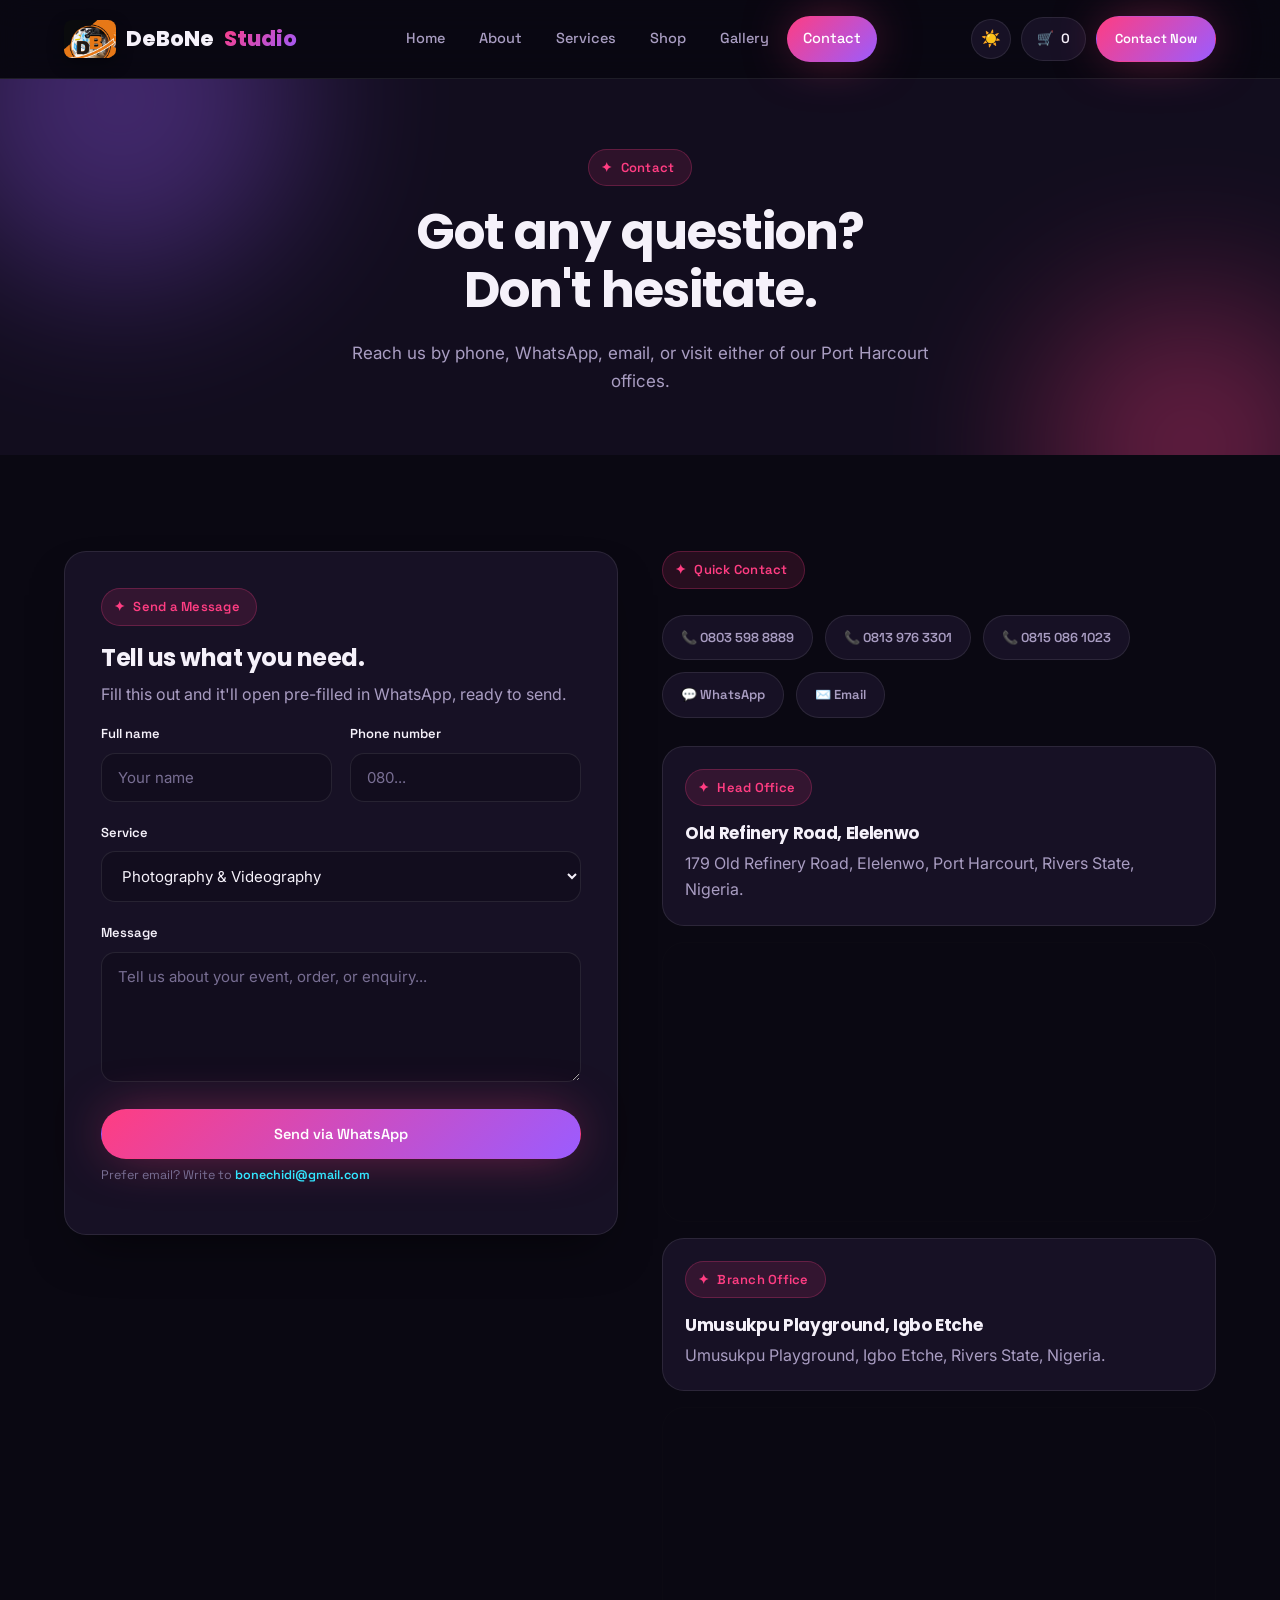
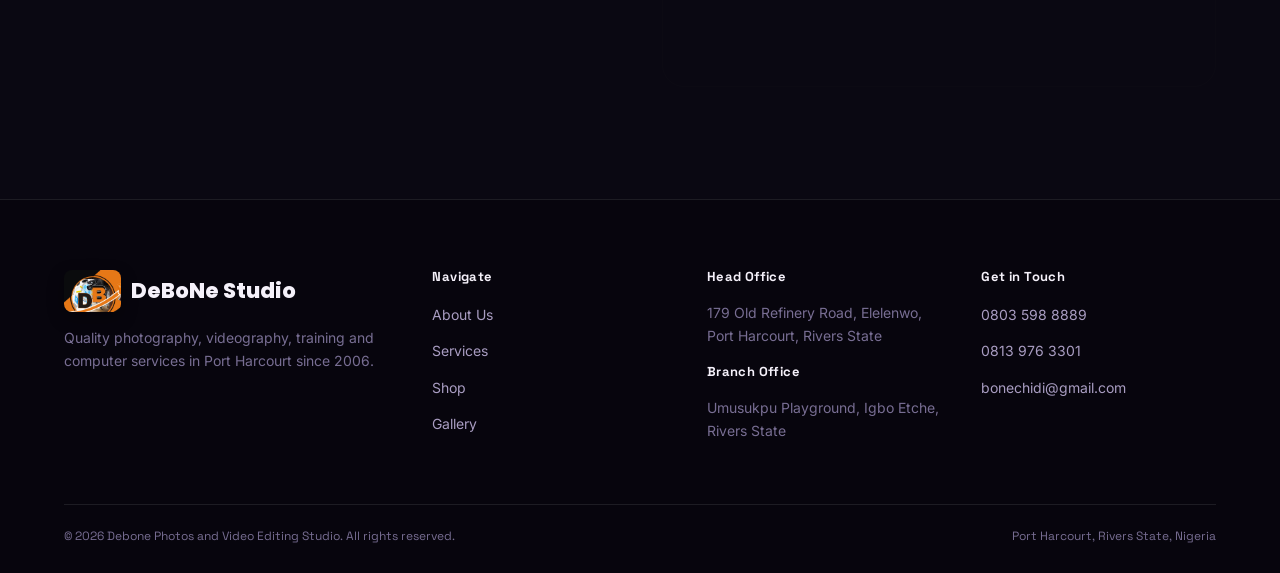
<file: contact.html>
<!DOCTYPE html>
<html lang="en">
<head>
<meta charset="UTF-8">
<meta name="viewport" content="width=device-width, initial-scale=1.0">
<title>Contact | Debone Photos and Video Editing Studio</title>
<meta name="description" content="Contact Debone Photos and Video Editing Studio in Port Harcourt — call, WhatsApp, email, or visit our Elelenwo head office or Igbo Etche branch.">
<link rel="stylesheet" href="styles.css">
</head>
<body>

<header class="site-header">
  <div class="nav-wrap">
    <a href="index.html" class="logo"><img src="logo.png" alt="DB Computer & Studio Production logo">DeBoNe <em>Studio</em></a>
    <nav class="main-nav">
      <ul>
        <li><a href="index.html">Home</a></li>
        <li><a href="about.html">About</a></li>
        <li><a href="services.html">Services</a></li>
        <li><a href="shop.html">Shop</a></li>
        <li><a href="gallery.html">Gallery</a></li>
        <li><a href="contact.html" class="active">Contact</a></li>
      </ul>
    </nav>
    <div class="nav-cta">
      <button class="theme-toggle" id="themeToggle" aria-label="Switch to light theme">☀️</button>
      <a href="shop.html" class="cart-pill">🛒 <span id="navCartCount">0</span></a>
      <a href="contact.html" class="btn btn-primary btn-sm">Contact Now</a>
      <button class="hamburger" aria-label="Open menu" aria-expanded="false">☰</button>
    </div>
  </div>
</header>

<section class="page-hero">
  <div class="blob blob-1"></div>
  <div class="blob blob-2"></div>
  <div class="container">
    <div class="eyebrow">Contact</div>
    <h1>Got any question?<br>Don't hesitate.</h1>
    <p>Reach us by phone, WhatsApp, email, or visit either of our Port Harcourt offices.</p>
  </div>
</section>

<section>
  <div class="container contact-layout">
    <div class="contact-card">
      <div class="eyebrow">Send a Message</div>
      <h2>Tell us what you need.</h2>
      <p>Fill this out and it'll open pre-filled in WhatsApp, ready to send.</p>
      <form id="contactForm">
        <div class="form-row">
          <div class="field">
            <label for="cf-name">Full name</label>
            <input type="text" id="cf-name" required placeholder="Your name">
          </div>
          <div class="field">
            <label for="cf-phone">Phone number</label>
            <input type="tel" id="cf-phone" required placeholder="080...">
          </div>
        </div>
        <div class="field">
          <label for="cf-service">Service</label>
          <select id="cf-service">
            <option>Photography & Videography</option>
            <option>Photo Editing Training</option>
            <option>Video Editing Training</option>
            <option>AI Automation Training</option>
            <option>Computer Training School</option>
            <option>Computer Repair</option>
            <option>Printer Repair</option>
            <option>Cyber Café / Printing</option>
            <option>Accessories Order</option>
            <option>Other</option>
          </select>
        </div>
        <div class="field">
          <label for="cf-message">Message</label>
          <textarea id="cf-message" required placeholder="Tell us about your event, order, or enquiry..."></textarea>
        </div>
        <button type="submit" class="btn btn-primary btn-block">Send via WhatsApp</button>
        <p class="form-note">Prefer email? Write to <a href="mailto:bonechidi@gmail.com" style="color:var(--cyan); font-weight:600;">bonechidi@gmail.com</a></p>
      </form>
    </div>

    <div>
      <div class="eyebrow">Quick Contact</div>
      <div class="contact-quick" style="margin-bottom:28px;">
        <a href="tel:+2348035988889" class="quick-btn">📞 0803 598 8889</a>
        <a href="tel:+2348139763301" class="quick-btn">📞 0813 976 3301</a>
        <a href="tel:+2348150861023" class="quick-btn">📞 0815 086 1023</a>
        <a href="https://wa.me/2348035988889" target="_blank" class="quick-btn">💬 WhatsApp</a>
        <a href="mailto:bonechidi@gmail.com" class="quick-btn">✉️ Email</a>
      </div>

      <div class="office-card">
        <div class="eyebrow">Head Office</div>
        <h4>Old Refinery Road, Elelenwo</h4>
        <p style="margin-bottom:0;">179 Old Refinery Road, Elelenwo, Port Harcourt, Rivers State, Nigeria.</p>
      </div>
      <div class="map-embed">
        <iframe src="https://www.google.com/maps?q=179+Old+Refinery+Road+Elelenwo+Port+Harcourt&output=embed" loading="lazy" title="Head office map"></iframe>
      </div>

      <div class="office-card">
        <div class="eyebrow">Branch Office</div>
        <h4>Umusukpu Playground, Igbo Etche</h4>
        <p style="margin-bottom:0;">Umusukpu Playground, Igbo Etche, Rivers State, Nigeria.</p>
      </div>
      <div class="map-embed">
        <iframe src="https://www.google.com/maps?q=Umusukpu+Playground+Igbo+Etche+Rivers+State&output=embed" loading="lazy" title="Branch office map"></iframe>
      </div>
    </div>
  </div>
</section>

<footer class="site-footer">
  <div class="container">
    <div class="footer-grid">
      <div>
        <div class="logo" style="margin-bottom:14px;"><img src="logo.png" alt="DB Computer & Studio Production logo">DeBoNe Studio</div>
        <p>Quality photography, videography, training and computer services in Port Harcourt since 2006.</p>
      </div>
      <div>
        <h4>Navigate</h4>
        <ul>
          <li><a href="about.html">About Us</a></li>
          <li><a href="services.html">Services</a></li>
          <li><a href="shop.html">Shop</a></li>
          <li><a href="gallery.html">Gallery</a></li>
        </ul>
      </div>
      <div>
        <h4>Head Office</h4>
        <p>179 Old Refinery Road, Elelenwo, Port Harcourt, Rivers State</p>
        <h4 style="margin-top:18px;">Branch Office</h4>
        <p>Umusukpu Playground, Igbo Etche, Rivers State</p>
      </div>
      <div>
        <h4>Get in Touch</h4>
        <ul>
          <li><a href="tel:+2348035988889">0803 598 8889</a></li>
          <li><a href="tel:+2348139763301">0813 976 3301</a></li>
          <li><a href="mailto:bonechidi@gmail.com">bonechidi@gmail.com</a></li>
        </ul>
      </div>
    </div>
    <div class="footer-bottom">
      <span>© 2026 Debone Photos and Video Editing Studio. All rights reserved.</span>
      <span>Port Harcourt, Rivers State, Nigeria</span>
    </div>
  </div>
</footer>

<script src="script.js"></script>
</body>
</html>
</file>
<file: styles.css>
/* ============================================================
   DEBONE PHOTOS & VIDEO EDITING STUDIO
   Design system: "Neon Reel" — dark, glowing, gradient-led
   ============================================================ */

@import url('https://fonts.googleapis.com/css2?family=Poppins:wght@500;600;700;800&family=Inter:wght@400;500;600;700&family=Space+Grotesk:wght@500;600;700&display=swap');

:root{
  --bg:#0A0812;
  --bg-alt:#120D1E;
  --card:#171125;
  --card-alt:#1D1730;
  --border: rgba(255,255,255,.09);
  --ink:#F5F1FA;
  --ink-soft:#A99DC2;
  --ink-dim:#786E93;

  --pink:#FF3D82;
  --purple:#9B5CFF;
  --cyan:#33E6FF;
  --orange:#FF9142;
  --yellow:#FFD84D;
  --teal:#2FE0B8;

  --grad-main: linear-gradient(135deg, var(--pink) 0%, var(--purple) 100%);
  --grad-warm: linear-gradient(135deg, var(--orange) 0%, var(--pink) 100%);
  --grad-cool: linear-gradient(135deg, var(--cyan) 0%, var(--purple) 100%);
  --grad-full: linear-gradient(120deg, var(--purple) 0%, var(--pink) 50%, var(--orange) 100%);

  --glow-pink: 0 0 50px -8px rgba(255,61,130,.5);
  --glow-purple: 0 0 50px -8px rgba(155,92,255,.45);
  --shadow-card: 0 24px 50px -20px rgba(0,0,0,.6);

  --font-display:'Poppins', sans-serif;
  --font-body:'Inter', sans-serif;
  --font-accent:'Space Grotesk', sans-serif;

  --container: 1200px;
  --radius: 22px;
  --radius-sm: 14px;
  --radius-pill: 999px;
}

/* ---------- LIGHT THEME OVERRIDE ---------- */
:root[data-theme="light"]{
  --bg:#FFFFFF;
  --bg-alt:#F6F2FC;
  --card:#FFFFFF;
  --card-alt:#F6F2FC;
  --border: rgba(26,20,37,.10);
  --ink:#1A1425;
  --ink-soft:#6B6478;
  --ink-dim:#9188A3;

  --glow-pink: 0 16px 36px -12px rgba(255,61,130,.32);
  --glow-purple: 0 16px 36px -12px rgba(155,92,255,.28);
  --shadow-card: 0 20px 45px -22px rgba(26,20,37,.22);
}
:root[data-theme="light"] .map-embed{filter:none;}
body{transition:background-color .25s ease, color .25s ease;}

*,*::before,*::after{box-sizing:border-box;}
html{scroll-behavior:smooth;}
body{
  margin:0;
  background:var(--bg);
  color:var(--ink);
  font-family:var(--font-body);
  font-size:16px;
  line-height:1.65;
  -webkit-font-smoothing:antialiased;
  overflow-x:hidden;
}
img{max-width:100%;display:block;}
a{color:inherit;text-decoration:none;}
ul{margin:0;padding:0;list-style:none;}
h1,h2,h3,h4{font-family:var(--font-display);margin:0 0 .4em;font-weight:700;letter-spacing:-.02em;line-height:1.15;color:var(--ink);}
p{margin:0 0 1em;color:var(--ink-soft);}
.container{max-width:var(--container);margin:0 auto;padding:0 24px;}
section{padding:96px 0;}
@media(max-width:900px){section{padding:64px 0;}}
@media(max-width:560px){section{padding:48px 0;} .container{padding:0 18px;}}

a:focus-visible,button:focus-visible,input:focus-visible,textarea:focus-visible,select:focus-visible{
  outline:2px solid var(--cyan); outline-offset:3px; border-radius:4px;
}
@media (prefers-reduced-motion: reduce){
  *{animation-duration:0.01ms !important; animation-iteration-count:1 !important; transition-duration:0.01ms !important; scroll-behavior:auto !important;}
}

/* ---------- decorative glow blobs ---------- */
.blob{position:absolute; border-radius:50%; filter:blur(80px); opacity:.35; z-index:0; pointer-events:none;}

/* ---------- eyebrow chip ---------- */
.eyebrow{
  font-family:var(--font-accent); font-size:13px; font-weight:600; letter-spacing:.02em;
  color:var(--pink); display:inline-flex; align-items:center; gap:8px;
  background:rgba(255,61,130,.12); border:1px solid rgba(255,61,130,.25);
  padding:7px 16px 7px 12px; border-radius:var(--radius-pill); margin-bottom:18px;
}
.eyebrow::before{content:"✦"; font-size:13px;}

/* ============ HEADER ============ */
header.site-header{
  background:rgba(10,8,18,.78);
  backdrop-filter:blur(16px);
  position:sticky; top:0; z-index:50;
  border-bottom:1px solid var(--border);
}
.nav-wrap{
  display:flex; align-items:center; justify-content:space-between;
  padding:16px 24px; max-width:var(--container); margin:0 auto;
}
.logo{
  font-family:var(--font-display); font-size:21px; font-weight:800; color:var(--ink);
  display:flex; align-items:center; gap:10px;
}
.logo img{height:38px; width:auto; border-radius:8px; display:block; box-shadow:0 6px 16px rgba(0,0,0,.35);}
footer.site-footer .logo img{height:42px;}
.logo em{font-style:normal; background:var(--grad-main); -webkit-background-clip:text; background-clip:text; color:transparent;}
nav.main-nav ul{display:flex; gap:2px; align-items:center;}
nav.main-nav a{
  font-family:var(--font-accent); font-size:14.5px; font-weight:500; color:var(--ink-soft);
  padding:11px 16px; border-radius:var(--radius-pill); display:block;
  transition:background .18s ease, color .18s ease;
}
nav.main-nav a:hover{background:rgba(255,255,255,.06); color:var(--ink);}
nav.main-nav a.active{background:var(--grad-main); color:#fff; box-shadow:var(--glow-pink);}

.nav-cta{display:flex; align-items:center; gap:10px;}
.cart-pill{
  font-family:var(--font-accent); font-weight:600; font-size:13.5px; color:var(--ink);
  background:var(--card); border:1px solid var(--border); border-radius:var(--radius-pill);
  padding:10px 15px; display:flex; align-items:center; gap:7px; min-height:40px;
}
.hamburger{
  display:none; background:var(--card); border:1px solid var(--border); color:var(--ink);
  font-size:20px; cursor:pointer; width:42px; height:42px; border-radius:50%;
  align-items:center; justify-content:center; flex:none; z-index:70;
}
.theme-toggle{
  width:40px; height:40px; border-radius:50%; border:1px solid var(--border);
  background:var(--card); color:var(--ink); font-size:16px; cursor:pointer; flex:none;
  display:flex; align-items:center; justify-content:center; transition:border-color .18s ease, transform .18s ease;
}
.theme-toggle:hover{border-color:var(--purple); transform:translateY(-2px);}

@media(max-width:960px){
  header.site-header{position:sticky;}
  nav.main-nav{
    position:absolute; top:100%; left:0; right:0; background:var(--bg);
    display:none; flex-direction:column; padding:18px; gap:6px;
    border-top:1px solid var(--border); border-bottom:1px solid var(--border);
    max-height:calc(100vh - 64px); overflow-y:auto; z-index:60;
    box-shadow:0 24px 40px rgba(0,0,0,.35);
  }
  nav.main-nav.open{display:flex;}
  nav.main-nav ul{flex-direction:column; width:100%; align-items:stretch;}
  nav.main-nav a{padding:18px 16px; font-size:16px;}
  .hamburger{display:flex;}
  .nav-cta .btn-sm{display:none;}
  .nav-cta{gap:8px;}
}
@media(max-width:420px){
  .logo{font-size:16px;}
  .nav-cta{gap:6px;}
}
body.nav-open{overflow:hidden;}

/* ============ BUTTONS ============ */
.btn{
  font-family:var(--font-accent); font-size:14.5px; font-weight:600;
  padding:15px 28px; border-radius:var(--radius-pill); border:1px solid transparent;
  display:inline-flex; align-items:center; gap:9px; cursor:pointer; min-height:48px;
  transition:transform .18s ease, box-shadow .18s ease, background .18s ease, color .18s ease;
}
.btn-primary{background:var(--grad-main); color:#fff; box-shadow:var(--glow-pink);}
.btn-primary:hover{transform:translateY(-3px); box-shadow:0 0 60px -6px rgba(255,61,130,.65);}
.btn-outline{border-color:var(--border); color:var(--ink); background:rgba(255,255,255,.03);}
.btn-outline:hover{background:rgba(255,255,255,.08); border-color:var(--purple);}
.btn-white{background:#fff; color:#16101F; box-shadow:0 14px 34px rgba(0,0,0,.35);}
.btn-white:hover{transform:translateY(-3px);}
.btn-sm{padding:11px 18px; font-size:13px; min-height:40px;}
.btn-block{width:100%; justify-content:center;}

/* ============ HERO SLIDESHOW ============ */
.hero-slider{position:relative; height:88vh; min-height:560px; max-height:820px; overflow:hidden;}
.hero-slide{
  position:absolute; inset:0; opacity:0; transition:opacity 1s ease;
}
.hero-slide.active{opacity:1; z-index:1;}
.hero-slide img{width:100%; height:100%; object-fit:cover;}
.hero-slide::after{
  content:""; position:absolute; inset:0;
  background:linear-gradient(0deg, rgba(10,8,18,.96) 0%, rgba(10,8,18,.65) 42%, rgba(10,8,18,.35) 100%);
}
.hero-content{
  position:absolute; left:0; right:0; bottom:0; z-index:5;
  padding:0 24px 64px;
}
.hero-content-inner{max-width:var(--container); margin:0 auto;}
.hero h1{font-size:clamp(34px,5.4vw,64px); max-width:16ch;}
.hero h1 .accent{background:var(--grad-full); -webkit-background-clip:text; background-clip:text; color:transparent;}
.hero p.lede{color:#D9D0E8; font-size:18px; max-width:48ch;}
.hero-actions{display:flex; gap:14px; margin-top:26px; flex-wrap:wrap;}
.hero-stats{display:flex; gap:30px; margin-top:40px; flex-wrap:wrap;}
.hero-stats .n{font-family:var(--font-display); font-weight:800; font-size:26px; display:block; background:var(--grad-main); -webkit-background-clip:text; background-clip:text; color:transparent;}
.hero-stats .l{font-family:var(--font-accent); font-size:11.5px; color:#B8ADCF;}

.hero-arrow{
  position:absolute; top:50%; transform:translateY(-50%); z-index:6;
  width:48px; height:48px; border-radius:50%; background:rgba(255,255,255,.1); backdrop-filter:blur(6px);
  border:1px solid rgba(255,255,255,.2); color:#fff; font-size:20px; cursor:pointer;
  display:flex; align-items:center; justify-content:center; transition:background .15s ease, transform .15s ease;
}
.hero-arrow:hover{background:rgba(255,255,255,.2); transform:translateY(-50%) scale(1.06);}
.hero-arrow.prev{left:20px;}
.hero-arrow.next{right:20px;}
.hero-dots{position:absolute; right:24px; bottom:24px; z-index:6; display:flex; gap:8px;}
.hero-dots button{width:9px; height:9px; border-radius:50%; border:none; background:rgba(255,255,255,.35); cursor:pointer; transition:all .2s ease;}
.hero-dots button.active{background:var(--grad-main); width:26px; border-radius:var(--radius-pill);}
@media(max-width:700px){
  .hero-slider{height:76vh; min-height:520px;}
  .hero-arrow{width:40px;height:40px; font-size:17px;}
  .hero-dots{right:16px; bottom:16px;}
}

/* ============ SECTION HEADS ============ */
.section-head{display:flex; justify-content:space-between; align-items:flex-end; gap:24px; margin-bottom:44px; flex-wrap:wrap;}
.section-head h2{font-size:clamp(26px,3.4vw,40px); max-width:20ch;}
.section-head p{max-width:44ch; margin:0;}

/* ============ CARDS: services (with real photos) ============ */
.grid-3{display:grid; grid-template-columns:repeat(3,1fr); gap:24px;}
.grid-2{display:grid; grid-template-columns:repeat(2,1fr); gap:24px;}
@media(max-width:900px){.grid-3,.grid-2{grid-template-columns:1fr;}}
@media(min-width:601px) and (max-width:900px){.grid-3{grid-template-columns:repeat(2,1fr);}}

.service-card{
  background:var(--card); border:1px solid var(--border); border-radius:var(--radius);
  overflow:hidden; transition:transform .22s ease, box-shadow .22s ease, border-color .22s ease;
  display:flex; flex-direction:column;
}
.service-card:hover{transform:translateY(-6px); box-shadow:var(--shadow-card), var(--glow-purple); border-color:rgba(155,92,255,.35);}
.service-card .thumb{aspect-ratio:16/10; overflow:hidden; position:relative;}
.service-card .thumb img{width:100%;height:100%;object-fit:cover; transition:transform .4s ease;}
.service-card:hover .thumb img{transform:scale(1.07);}
.service-card .thumb .badge{
  position:absolute; top:14px; left:14px; width:42px; height:42px; border-radius:12px;
  display:flex; align-items:center; justify-content:center; font-size:19px; color:#fff;
  backdrop-filter:blur(6px);
}
.service-card .body{padding:22px 24px 26px;}
.service-card h3{font-size:19px;}
.service-card p{font-size:14.5px; margin-bottom:12px;}
.service-card .link{font-family:var(--font-accent); font-size:13px; font-weight:600; color:var(--cyan);}
.g1{background:linear-gradient(135deg, rgba(255,61,130,.85), rgba(155,92,255,.85));}
.g2{background:linear-gradient(135deg, rgba(255,145,66,.85), rgba(255,61,130,.85));}
.g3{background:linear-gradient(135deg, rgba(51,230,255,.85), rgba(155,92,255,.85));}
.g4{background:linear-gradient(135deg, rgba(47,224,184,.85), rgba(51,230,255,.85));}
.g5{background:linear-gradient(135deg, rgba(255,216,77,.85), rgba(255,145,66,.85));}
.g6{background:linear-gradient(135deg, rgba(155,92,255,.85), rgba(51,230,255,.85));}

/* ============ TESTIMONIAL ============ */
.band{background:var(--bg-alt); border-top:1px solid var(--border); border-bottom:1px solid var(--border);}
.quote-card{
  max-width:760px; margin:0 auto; text-align:center; background:var(--card); border:1px solid var(--border);
  border-radius:var(--radius); padding:52px 40px; box-shadow:var(--shadow-card); position:relative;
}
.quote-mark{
  font-family:var(--font-display); font-size:70px; font-weight:800; line-height:1;
  background:var(--grad-main); -webkit-background-clip:text; background-clip:text; color:transparent;
  display:block; margin-bottom:6px;
}
.quote-card q{
  font-family:var(--font-display); font-size:clamp(19px,2.5vw,26px); font-weight:600;
  color:var(--ink); display:block; margin-bottom:20px; line-height:1.4;
}
.quote-card .who{font-family:var(--font-accent); font-size:13px; color:var(--ink-dim);}

/* ---------- testimonial slideshow ---------- */
.testimonial-wrap{position:relative; min-height:280px;}
@media(max-width:700px){.testimonial-wrap{min-height:340px;}}
.testimonial-slide{position:absolute; inset:0; opacity:0; transition:opacity .5s ease; display:flex; align-items:center; justify-content:center; pointer-events:none;}
.testimonial-slide.active{opacity:1; z-index:1; pointer-events:auto;}
.testimonial-slide .quote-card{width:100%;}
.testimonial-arrow{
  position:absolute; top:50%; transform:translateY(-50%); z-index:3;
  width:40px; height:40px; border-radius:50%; background:var(--card); border:1px solid var(--border); color:var(--ink);
  display:flex; align-items:center; justify-content:center; font-size:16px; cursor:pointer;
  transition:transform .15s ease, border-color .15s ease;
}
.testimonial-arrow:hover{transform:translateY(-50%) scale(1.08); border-color:var(--purple);}
.testimonial-arrow.prev{left:-8px;}
.testimonial-arrow.next{right:-8px;}
@media(max-width:700px){.testimonial-arrow{display:none;}}

/* ============ CTA BAND ============ */
.cta-band{background:var(--grad-full); color:#fff; text-align:center; padding:80px 0; position:relative; overflow:hidden;}
.cta-band h2{color:#fff; font-size:clamp(26px,3.6vw,42px);}
.cta-band p{color:rgba(255,255,255,.92); max-width:52ch; margin:0 auto 28px;}

/* ============ FOOTER ============ */
footer.site-footer{background:#07050D; color:var(--ink-dim); padding:70px 0 26px; border-top:1px solid var(--border);}
.footer-grid{display:grid; grid-template-columns:1.4fr 1fr 1fr 1fr; gap:40px; margin-bottom:48px;}
@media(max-width:800px){.footer-grid{grid-template-columns:1fr 1fr;} }
footer.site-footer h4{color:var(--ink); font-family:var(--font-accent); font-size:13px; letter-spacing:.03em; margin-bottom:16px;}
footer.site-footer p{color:var(--ink-dim); font-size:14px;}
footer.site-footer ul li{margin-bottom:10px;}
footer.site-footer a{color:var(--ink-soft); font-size:14px; transition:color .15s ease;}
footer.site-footer a:hover{color:var(--pink);}
.footer-bottom{
  border-top:1px solid var(--border); padding-top:22px;
  display:flex; justify-content:space-between; flex-wrap:wrap; gap:12px;
  font-family:var(--font-accent); font-size:12px; color:var(--ink-dim);
}

/* ============ PAGE HEADER (inner pages) ============ */
.page-hero{position:relative; overflow:hidden; background:var(--bg-alt); padding:70px 0 60px; text-align:center;}
.page-hero .blob-1{width:360px;height:360px; background:var(--purple); top:-160px; left:-60px;}
.page-hero .blob-2{width:300px;height:300px; background:var(--pink); bottom:-140px; right:-60px;}
.page-hero h1{font-size:clamp(30px,4.6vw,50px); position:relative; z-index:1;}
.page-hero p{max-width:56ch; margin:0 auto; font-size:17px; position:relative; z-index:1;}
.page-hero .eyebrow{position:relative; z-index:1;}

/* ============ FORMS ============ */
.field{margin-bottom:20px;}
.field label{display:block; font-family:var(--font-accent); font-size:13px; font-weight:600; margin-bottom:8px; color:var(--ink);}
.field input, .field textarea, .field select{
  width:100%; padding:14px 16px; border:1.5px solid var(--border); border-radius:var(--radius-sm);
  background:var(--bg-alt); font-family:var(--font-body); font-size:15px; color:var(--ink);
}
.field select{ color-scheme: dark; }
.field textarea{min-height:130px; resize:vertical;}
.field input:focus, .field textarea:focus, .field select:focus{border-color:var(--purple);}
.field input::placeholder, .field textarea::placeholder{color:var(--ink-dim);}
.form-row{display:grid; grid-template-columns:1fr 1fr; gap:18px;}
@media(max-width:700px){.form-row{grid-template-columns:1fr;}}
.form-note{font-family:var(--font-accent); font-size:12.5px; color:var(--ink-dim); margin-top:6px;}
.contact-card{background:var(--card); border:1px solid var(--border); border-radius:var(--radius); padding:36px; box-shadow:var(--shadow-card);}
@media(max-width:560px){.contact-card{padding:24px;}}

/* ============ SHOP ============ */
.shop-layout{display:grid; grid-template-columns:1fr 350px; gap:36px; align-items:flex-start;}
@media(max-width:980px){.shop-layout{grid-template-columns:1fr;}}
.shop-toolbar{display:flex; gap:10px; flex-wrap:wrap; margin-bottom:28px;}
.chip{
  font-family:var(--font-accent); font-size:13px; font-weight:600; padding:10px 18px; border-radius:var(--radius-pill);
  border:1.5px solid var(--border); cursor:pointer; background:var(--card); color:var(--ink-soft);
  transition:all .18s ease; min-height:40px;
}
.chip:hover{border-color:var(--purple); color:var(--ink);}
.chip.active{background:var(--grad-main); color:#fff; border-color:transparent; box-shadow:var(--glow-pink);}
.product-grid{display:grid; grid-template-columns:repeat(3,1fr); gap:20px;}
@media(max-width:900px){.product-grid{grid-template-columns:repeat(2,1fr);}}
@media(max-width:560px){.product-grid{grid-template-columns:1fr;}}
.product-card{
  background:var(--card); border:1px solid var(--border); border-radius:var(--radius); overflow:hidden;
  display:flex; flex-direction:column; transition:transform .2s ease, box-shadow .2s ease, border-color .2s ease;
}
.product-card:hover{transform:translateY(-5px); box-shadow:var(--shadow-card), var(--glow-purple); border-color:rgba(155,92,255,.3);}
.product-card .thumb{aspect-ratio:1/1; overflow:hidden; background:var(--bg-alt); position:relative;}
.product-card .thumb img{width:100%;height:100%;object-fit:cover; transition:transform .3s ease;}
.product-card:hover .thumb img{transform:scale(1.06);}
.product-card .pbody{padding:18px; display:flex; flex-direction:column; gap:8px; flex:1;}
.product-card .tag{
  font-family:var(--font-accent); font-size:10.5px; font-weight:700; letter-spacing:.03em; text-transform:uppercase;
  color:var(--pink); background:rgba(255,61,130,.14); display:inline-block; padding:3px 10px; border-radius:var(--radius-pill);
  width:fit-content;
}
.product-card h4{font-size:15.5px; margin:0; color:var(--ink);}
.product-card .price{font-family:var(--font-accent); font-weight:700; color:var(--teal); font-size:17px; margin-top:auto;}
.product-card .add-btn{
  margin-top:8px; width:100%; padding:12px; border:1px solid var(--border); background:var(--bg-alt);
  font-family:var(--font-accent); font-size:12.5px; font-weight:600; cursor:pointer;
  border-radius:var(--radius-pill); transition:all .18s ease; color:var(--ink); min-height:42px;
}
.product-card .add-btn:hover{background:var(--grad-main); color:#fff; border-color:transparent;}
.product-card .add-btn.added{background:var(--teal); color:#0A0812; border-color:transparent;}

.cart-panel{
  background:var(--card); border:1px solid var(--border); border-radius:var(--radius); padding:26px;
  position:sticky; top:100px; box-shadow:var(--shadow-card);
}
.cart-panel h3{color:var(--ink); font-size:19px; display:flex; align-items:center; justify-content:space-between;}
.cart-panel h3 .count{font-family:var(--font-accent); font-size:12px; font-weight:700; background:var(--grad-main); color:#fff; padding:3px 10px; border-radius:var(--radius-pill);}
#cartItems{margin:18px 0; display:flex; flex-direction:column; gap:12px; max-height:320px; overflow:auto;}
.cart-item{display:flex; justify-content:space-between; gap:8px; font-size:13.5px; border-bottom:1px dashed var(--border); padding-bottom:10px;}
.cart-item .ci-name{color:var(--ink); font-weight:500;}
.cart-item .ci-meta{font-family:var(--font-accent); font-size:11.5px; color:var(--ink-dim);}
.cart-item .ci-remove{color:var(--pink); font-family:var(--font-accent); font-size:11.5px; font-weight:600; cursor:pointer; background:none; border:none;}
.cart-empty{font-family:var(--font-accent); font-size:12.5px; color:var(--ink-dim); padding:24px 0; text-align:center; border:1.5px dashed var(--border); border-radius:var(--radius-sm);}
.cart-total{display:flex; justify-content:space-between; font-family:var(--font-accent); font-size:15px; font-weight:700; padding-top:14px; border-top:1.5px solid var(--border); margin-bottom:18px; color:var(--ink);}
.cart-total strong{background:var(--grad-main); -webkit-background-clip:text; background-clip:text; color:transparent;}

/* ============ GALLERY / CAROUSEL ============ */
.carousel{position:relative; border-radius:var(--radius); overflow:hidden; box-shadow:var(--shadow-card); background:var(--bg-alt); border:1px solid var(--border);}
.carousel-track{position:relative; width:100%; aspect-ratio:16/9; overflow:hidden;}
.carousel-slide{position:absolute; inset:0; opacity:0; transition:opacity .6s ease;}
.carousel-slide.active{opacity:1; z-index:1;}
.carousel-slide img{width:100%; height:100%; object-fit:cover;}
.carousel-caption{
  position:absolute; left:20px; bottom:20px; background:rgba(10,8,18,.7); backdrop-filter:blur(6px);
  color:#fff; padding:10px 18px; border-radius:var(--radius-pill); font-family:var(--font-accent); font-size:13px; z-index:2;
}
.carousel-arrow{
  position:absolute; top:50%; transform:translateY(-50%); z-index:3;
  width:46px; height:46px; border-radius:50%; background:rgba(255,255,255,.12); backdrop-filter:blur(6px);
  border:1px solid rgba(255,255,255,.2); color:#fff;
  display:flex; align-items:center; justify-content:center; font-size:18px; cursor:pointer;
  transition:transform .15s ease, background .15s ease;
}
.carousel-arrow:hover{transform:translateY(-50%) scale(1.08); background:rgba(255,255,255,.22);}
.carousel-arrow.prev{left:16px;}
.carousel-arrow.next{right:16px;}
.carousel-dots{display:flex; gap:8px; justify-content:center; padding:18px 0;}
.carousel-dots button{width:10px; height:10px; border-radius:50%; border:none; background:var(--border); cursor:pointer; transition:all .2s ease;}
.carousel-dots button.active{background:var(--grad-main); width:26px; border-radius:var(--radius-pill);}
.carousel-thumbs{display:flex; gap:10px; margin-top:16px; overflow-x:auto; padding-bottom:6px;}
.carousel-thumbs img{
  width:92px; height:64px; object-fit:cover; border-radius:10px; cursor:pointer; opacity:.5;
  transition:opacity .2s ease, transform .2s ease; flex:none; border:2px solid transparent;
}
.carousel-thumbs img:hover{opacity:.85;}
.carousel-thumbs img.active{opacity:1; border-color:var(--pink); transform:scale(1.03);}

.video-grid{display:grid; grid-template-columns:repeat(2,1fr); gap:22px; margin-top:20px;}
@media(max-width:800px){.video-grid{grid-template-columns:1fr;}}
.video-card{border:1px solid var(--border); background:var(--card); border-radius:var(--radius); overflow:hidden; box-shadow:var(--shadow-card);}
.video-card .video-wrap{position:relative; padding-top:56.25%; background:#000;}
.video-card .video-wrap iframe{position:absolute; inset:0; width:100%; height:100%; border:0;}
.video-card .vcap{padding:14px 18px; font-family:var(--font-accent); font-size:13px; color:var(--ink-dim);}

/* ============ MAP / CONTACT ============ */
.contact-layout{display:grid; grid-template-columns:1fr 1fr; gap:44px; align-items:start;}
@media(max-width:900px){.contact-layout{grid-template-columns:1fr;}}
.office-card{border:1px solid var(--border); background:var(--card); padding:22px; border-radius:var(--radius); margin-bottom:16px;}
.office-card h4{font-size:17px; margin-bottom:6px;}
.map-embed{border:1px solid var(--border); border-radius:var(--radius); overflow:hidden; height:280px; margin-bottom:16px; filter:grayscale(.3) invert(.92) contrast(.9);}
.map-embed iframe{width:100%;height:100%;border:0;}
.contact-quick{display:flex; gap:12px; flex-wrap:wrap; margin-top:8px;}
.quick-btn{
  display:flex; align-items:center; gap:8px; border:1.5px solid var(--border); padding:11px 18px;
  border-radius:var(--radius-pill); font-family:var(--font-accent); font-size:13px; font-weight:600; background:var(--card);
  transition:all .18s ease; color:var(--ink-soft); min-height:44px;
}
.quick-btn:hover{border-color:var(--purple); color:var(--ink); transform:translateY(-2px);}

/* ============ MISC ============ */
.text-center{text-align:center;}
.tag-list{display:flex; gap:10px; flex-wrap:wrap; margin-top:14px;}
.tag-list span{
  font-family:var(--font-accent); font-size:12px; font-weight:600;
  background:var(--card); border:1px solid var(--border); padding:7px 14px; border-radius:var(--radius-pill); color:var(--ink-soft);
}
.two-col{display:grid; grid-template-columns:1fr 1fr; gap:56px; align-items:center;}
@media(max-width:860px){.two-col{grid-template-columns:1fr; gap:32px;}}
.stat-grid{display:grid; grid-template-columns:repeat(4,1fr); gap:22px; text-align:center;}
@media(max-width:700px){.stat-grid{grid-template-columns:repeat(2,1fr);}}
.stat-card{background:var(--card); border:1px solid var(--border); border-radius:var(--radius); padding:28px 16px; box-shadow:var(--shadow-card);}
.stat-card .n{font-family:var(--font-display); font-weight:800; font-size:34px; display:block; background:var(--grad-main); -webkit-background-clip:text; background-clip:text; color:transparent;}
.stat-card .l{font-family:var(--font-accent); font-size:12px; color:var(--ink-dim);}

.team-strip{display:flex; gap:16px; flex-wrap:wrap; margin-top:24px;}
.avatar-frame{width:64px; height:64px; border-radius:50%; padding:3px; background:var(--grad-main);}
.avatar-frame img{width:100%; height:100%; object-fit:cover; border-radius:50%; border:2px solid var(--bg);}

.feature-photo{border-radius:var(--radius); overflow:hidden; box-shadow:var(--shadow-card); border:1px solid var(--border);}
.feature-photo img{width:100%; height:100%; object-fit:cover; display:block;}

.toast{
  position:fixed; bottom:24px; right:24px; left:auto; background:var(--card); color:var(--ink); border:1px solid var(--border);
  padding:15px 22px; border-radius:var(--radius-pill); font-family:var(--font-accent); font-size:13px; font-weight:600;
  transform:translateY(160%); transition:transform .3s ease; z-index:200; max-width:min(320px, calc(100vw - 48px));
  box-shadow:var(--shadow-card);
}
.toast.show{transform:translateY(0);}
@media(max-width:480px){ .toast{right:16px; left:16px; max-width:none;} }
</file>
